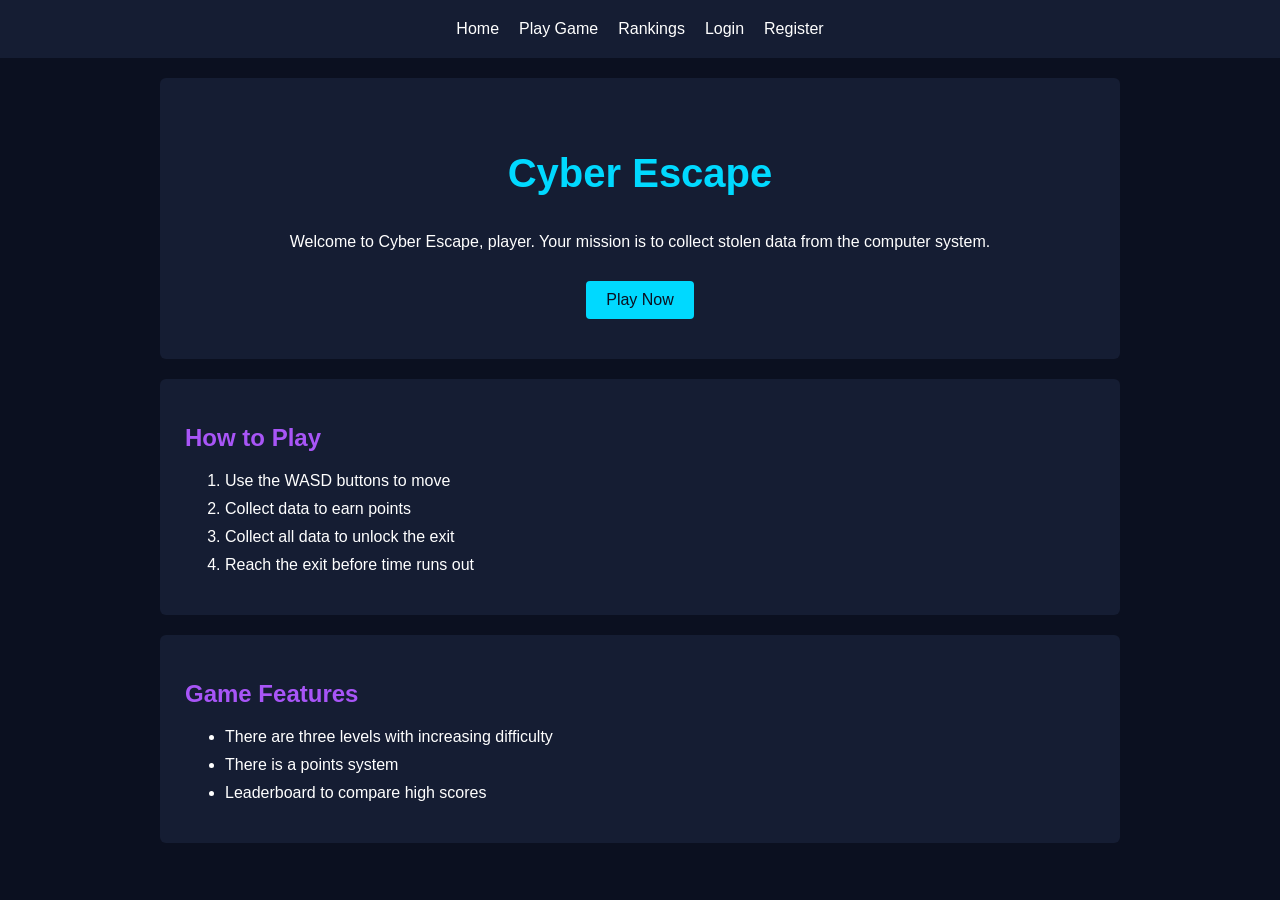
<file: index.html>
<!DOCTYPE html>
<html lang="eng">

<head>

    <script src="js/navigation.js" defer></script>
    
    <meta charset="UTF-8">
    <meta name="viewport" content="width=device-width, initial-scale=1.0">
    <title>Cyber Escape - Home</title>
    <link rel="stylesheet" href="css/main.css">
</head>

<body>
    <header>
        <nav>
            <a href="index.html">Home</a>
            <a href="game.html">Play Game</a>
            <a href="rankings.html">Rankings</a>
            <a href="login.html" id="loginLink">Login</a>
            <a href="register.html" id="registerLink">Register</a>

            <span id="loggedInUser" hidden></span>
            <button id="logoutButton" type="button" hidden>Logout</button>
        </nav>

    </header>

    <main>
        <section class="welcome">
            <h1>Cyber Escape</h1>

            <p>
                Welcome to Cyber Escape, player. Your mission is to collect stolen data from the computer system.
            </p>

            <a href="game.html" class="play-button">Play Now</a>
        </section>

        <section class="instructions">
            <h2>How to Play</h2>

            <ol>
                <li>Use the WASD buttons to move</li>
                <li>Collect data to earn points</li>
                <li>Collect all data to unlock the exit</li>
                <li>Reach the exit before time runs out</li>
            </ol>
        </section>

        <section class="features">
            <h2>Game Features</h2>

            <ul>
                <li>There are three levels with increasing difficulty</li>
                <li>There is a points system</li>
                <li>Leaderboard to compare high scores</li>
            </ul>
        </section>

    </main>

</body>
</html>
</file>
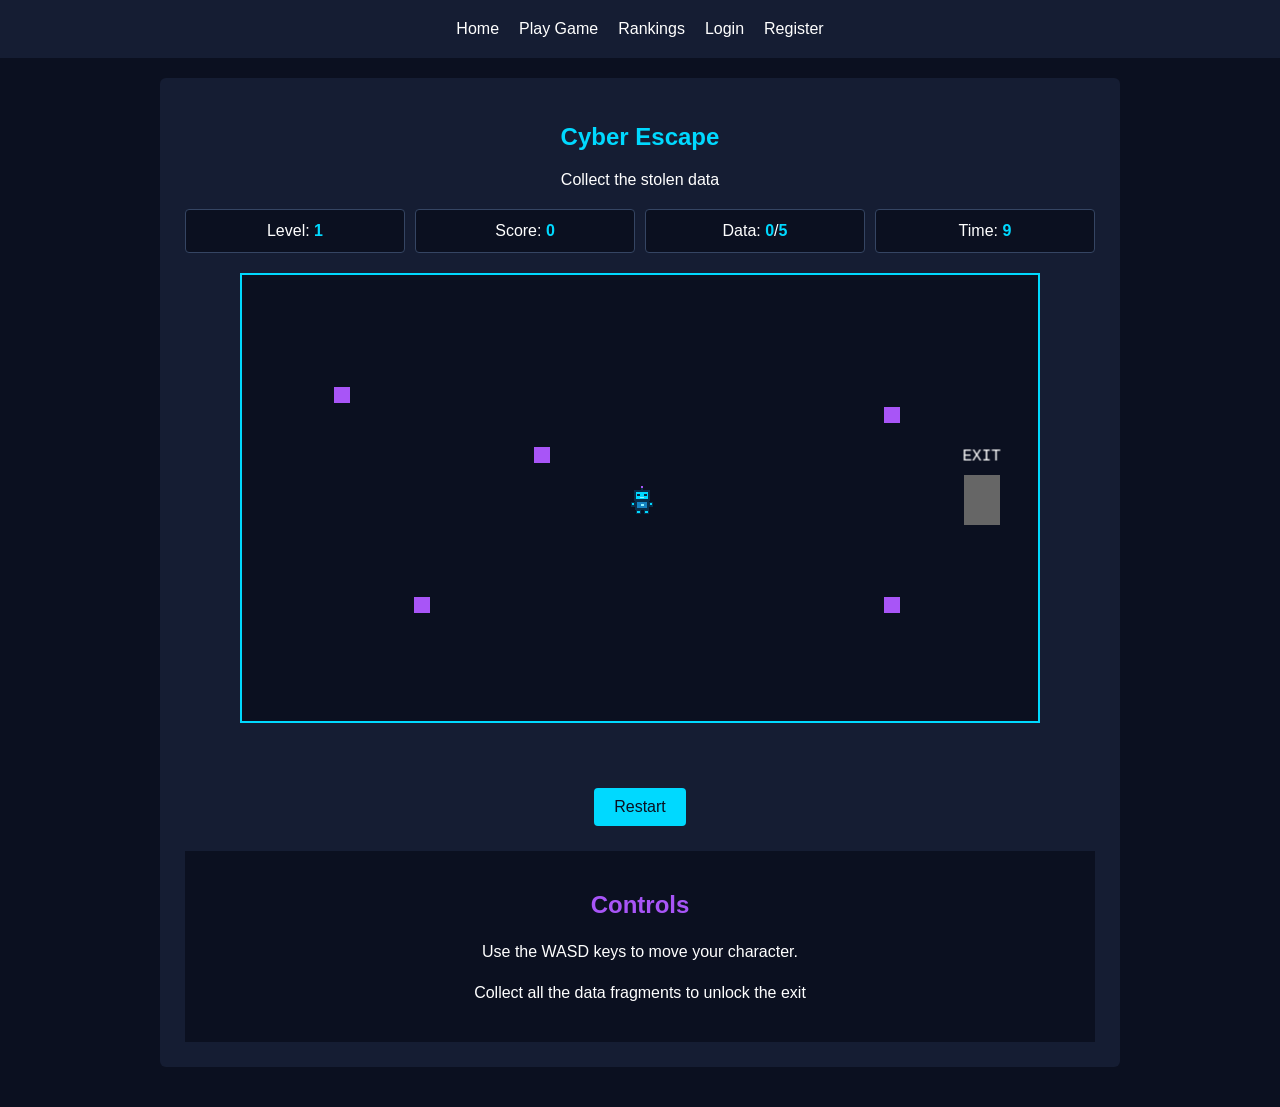
<file: game.html>
<!DOCTYPE html>
<html lang="en">


<head>
    <meta charset="UTF-8">
    <meta name="viewport" content="width=device-width, initial-scale=1.0">
    <title>Cyber Escape - Game</title>
    <link rel="stylesheet" href="css/main.css">
    <script src="js/navigation.js" defer></script>
    <script src="js/vendor/phaser.min.js"></script>
    <script type="module" src="js/game/main.js"></script>


</head>

<body>
    <header>
        <nav>
            <a href="index.html">Home</a>
            <a href="game.html">Play Game</a>
            <a href="rankings.html">Rankings</a>
            <a href="login.html" id="loginLink">Login</a>
            <a href="register.html" id="registerLink">Register</a>

            <span id="loggedInUser" hidden></span>
            <button id="logoutButton" type="button" hidden>Logout</button>
        </nav>

    </header>

    <main>

        

        <section class="game-page">
            <h1>Cyber Escape</h1>

            <p>Collect the stolen data</p>

        
            <div class="game-info">
                <p>Level: <span id="level">1</span></p>
                <p>Score: <span id="score">0</span></p>
                <p>Data: <span id="dataCollected">0</span>/<span id="dataTotal">5</span></p>
                <p>Time: <span id="timer">10</span></p>
                
            </div>

            <div id="gameContainer"></div>

           

            <p id="gameMessage" aria-live="polite"></p>

           

            <div class="game-controls">
                <button id="restartButton" type="button">Restart</button>
            </div>

            

            <div class="game-instruction">
                <h2>Controls</h2>
                <p>Use the WASD keys to move your character.</p>
                <p>Collect all the data fragments to unlock the exit</p>
            </div>

        </section>

    </main>


</body>
</html>
</file>
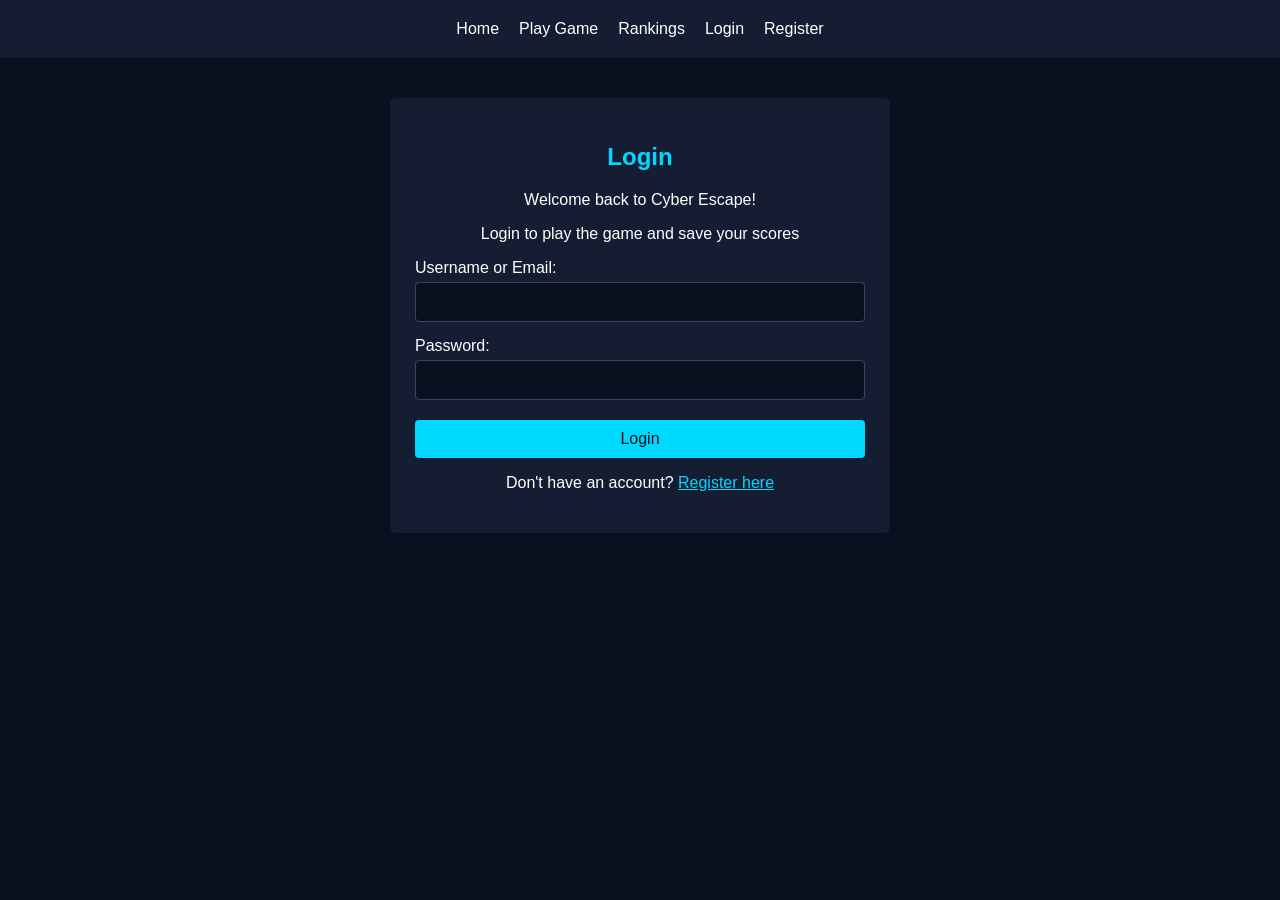
<file: login.html>
<!DOCTYPE html>
<html lang="eng">

<head>

    <script src="js/navigation.js" defer></script>
    
    <meta charset="UTF-8">
    <meta name="viewport" content="width=device-width, initial-scale=1.0">
    <title> Cyber Escape - Login</title>
    <link rel="stylesheet" href="css/main.css">
    <script src="js/login.js" defer></script>

</head>

<body>

    <header>
        <nav>
            <a href="index.html">Home</a>
            <a href="game.html">Play Game</a>
            <a href="rankings.html">Rankings</a>
            <a href="login.html" id="loginLink">Login</a>
            <a href="register.html" id="registerLink">Register</a>

            <span id="loggedInUser" hidden></span>
            <button id="logoutButton" type="button" hidden>Logout</button>
        </nav>

    </header>

    <main>

        <section class="account-page">
            <h1>Login</h1>

            <p>Welcome back to Cyber Escape!</p>
            <p>Login to play the game and save your scores</p>


            <form id="loginForm" class="account-form" novalidate>

                
            <label for="loginUsername">Username or Email:</label>
            <input type="text" id="loginUsername" autocomplete="username">

            <label for="loginPassword">Password:</label>
            <input type="password" id="loginPassword" autocomplete="current-password">
 
            <button type="submit">Login</button>
            </form>

            <p id="loginMessage" aria-live="polite"></p>

            <p>
                Don't have an account?
                <a href="register.html">Register here</a>

            </p>
        </section>

    </main>

</body>
</html>
</file>
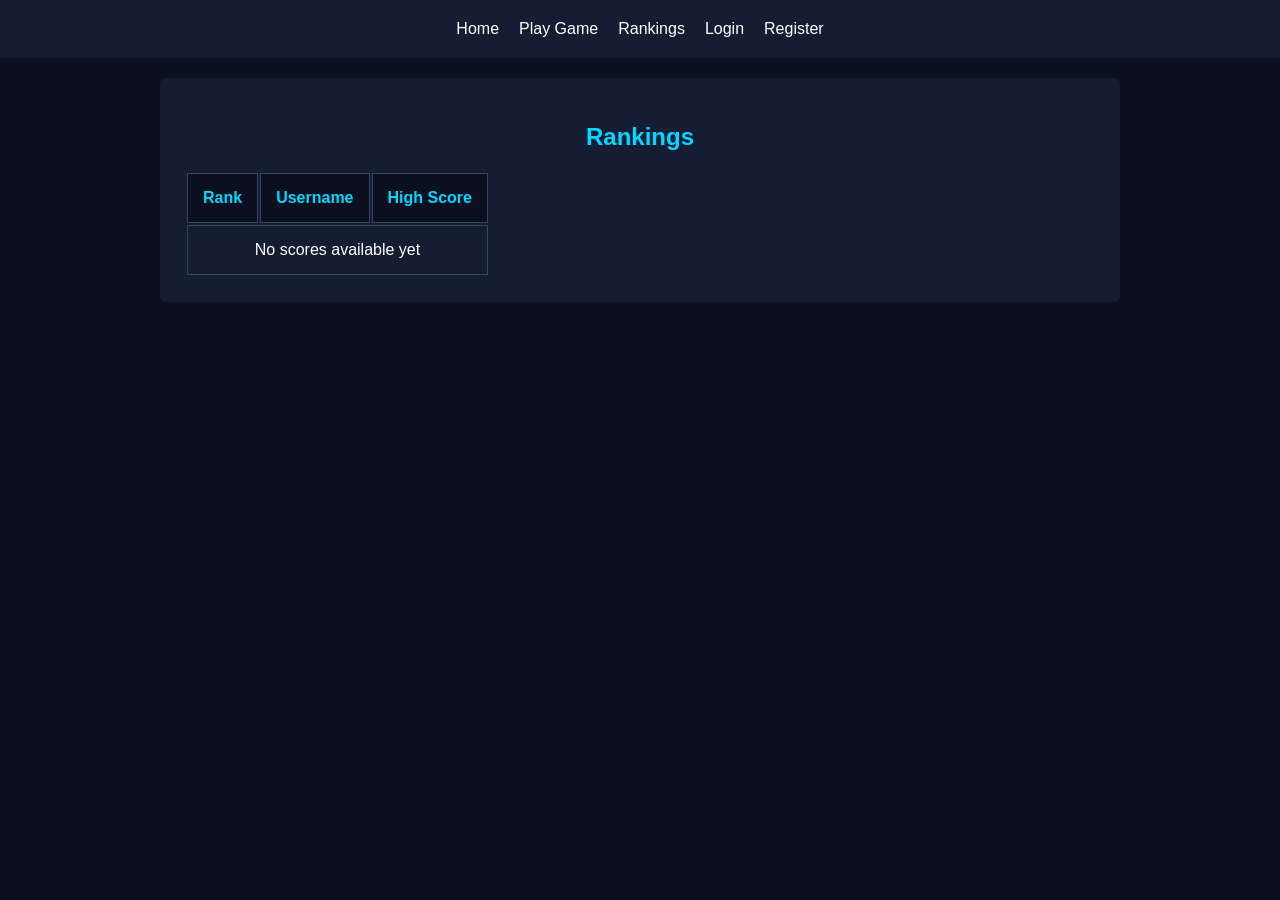
<file: rankings.html>
<!DOCTYPE html>
<html lang="en">

<head>
    <meta charset="UTF-8">
    <meta name="viewport" content="width=device-width, initial-scale=1.0">
    <title>Cyber Escape - Game</title>
    <link rel="stylesheet" href="css/main.css">
    <script src="js/navigation.js" defer></script>
    <script src="js/rankings.js" defer></script>
</head>


<body>

    <header>
        <nav>
            <a href="index.html">Home</a>
            <a href="game.html">Play Game</a>
            <a href="rankings.html">Rankings</a>
            <a href="login.html" id="loginLink">Login</a>
            <a href="register.html" id="registerLink">Register</a>

            <span id="loggedInUser" hidden></span>
            <button id="logoutButton" type="button" hidden>Logout</button>
        </nav>
    </header>

    <main>

        <section class="rankings-page">
            <h1>Rankings</h1>

            <table id="rankingsTable">
                <thead>
                    <tr>
                        <th>Rank</th>
                        <th>Username</th>
                        <th> High Score</th>
                    </tr>
                </thead>
                <tbody id="rankingsBody">
                    <tr>
                        <td colspan="3">No scores available yet</td>
                    </tr>
                    
                </tbody>
            </table>

        </section>

    </main>


</body>
</html>
</file>
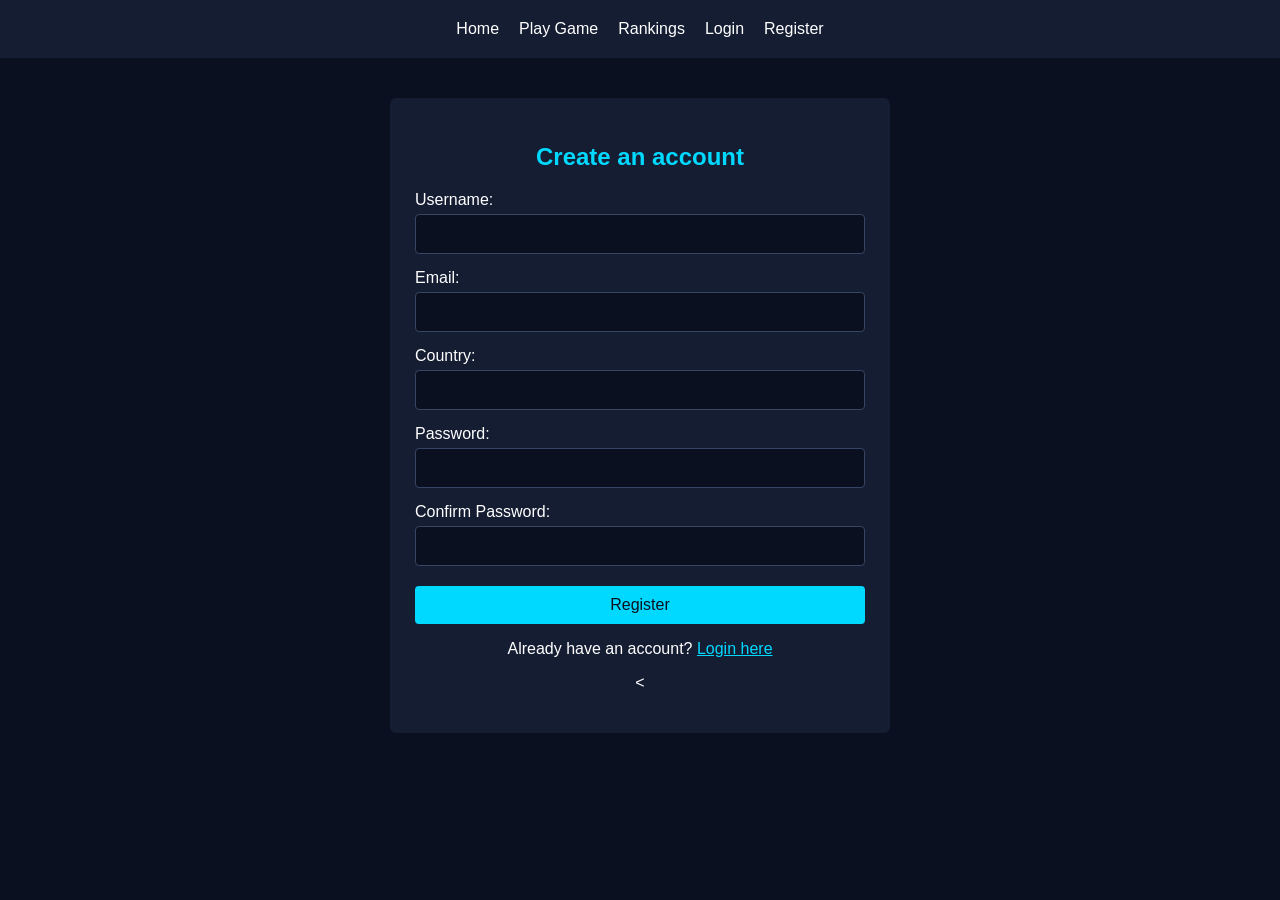
<file: register.html>
<!DOCTYPE html>
<html lang="eng">

<head>

    <script src="js/navigation.js" defer></script>
    
    <meta charset="UTF-8">
    <meta name="viewport" content="width=device-width, initial-scale=1.0">
    <title> Cyber Escape - Register</title>
    <link rel="stylesheet" href="css/main.css">
    <script src="js/register.js" defer ></script>

</head>

<body>

    <header>
        <nav>
            <a href="index.html">Home</a>
            <a href="game.html">Play Game</a>
            <a href="rankings.html">Rankings</a>
            <a href="login.html" id="loginLink">Login</a>
            <a href="register.html" id="registerLink">Register</a>
            <span id="loggedInUser" hidden></span>
            <button id="logoutButton" type="button" hidden>Logout</button>
        </nav>

    </header>

    <main>

        <section class="account-page">
            <h1>Create an account</h1>
            
            <form id="registerForm" class="account-form" novalidate>

                  <label for="username">Username:</label>
                  <input type="text" id="username">

                  <label for="email">Email:</label>
                  <input type="email" id="email">

                  <label for="country">Country:</label>
                  <input type="text" id="country">

                  <label for="password">Password:</label>
                  <input type="password" id="password">

                  <label for="confirmPassword">Confirm Password:</label>
                  <input type="password" id="confirmPassword">

                  <button type="submit">Register</button>
            </form>

            <p>Already have an account?
                <a href="login.html">Login here</a>
            </p>

            <p id="registerMessage"><</p>



        </section>
    </main>

</body>


</html>
</file>
<file: css/main.css>
* {
    box-sizing: border-box;
}

body {
    margin: 0;
    background-color: #0b1020;
    color: white;
    font-family: Arial, sans-serif;
}

/*nav bar*/

header {
    background-color: #151d33;
    padding: 20px;
}

nav {
    display: flex;
    justify-content: center;
    align-items: center;
    gap: 20px;
    flex-wrap: wrap;
}

nav a {
    color: white;
    text-decoration: none;
}


/*main*/

main {
    max-width: 1000px;
    margin: auto;
    padding: 20px;
}

section {
    background-color: #151d33;
    padding: 25px;
    margin-bottom: 20px;
    border-radius: 6px;
}

/*homepage*/

.welcome {
    text-align: center;
    padding: 40px 25px;
}

.welcome h1 {
    color: #00d9ff;
    font-size: 40px;
}

.welcome p {
    line-height: 1.6;
}

.instructions h2,
.features h2 {
    color: #a855f7;
}

.instructions li,
.features li {
    margin-bottom: 10px;
}

/* buttons*/

.play-button,
.account-form button,
#logoutButton,
.game-controls button {
    background-color: #00d9ff;
    color: #0b1020;
    padding: 10px 20px;
    border: none;
    border-radius: 4px;
    cursor: pointer;
    font-size: 16px;
}

.play-button {
    display: inline-block;
    text-decoration: none;
    margin-top: 10px;
}



/*footer */

footer {
    background-color: #151d33;
    text-align: center;
    padding: 20px;
    color: white;
}

/*login + regist pages*/

.account-page {
    max-width: 500px;
    margin: 20px auto;
}

.account-page h1 {
    text-align: center;
    color: #00d9ff;
}

.account-page p {
    text-align: center;
}

.account-form label {
    display: block;
    margin-top: 15px;
    margin-bottom: 5px;
}

.account-form input {
    width: 100%;
    padding: 10px;
    background-color: #0b1020;
    color: white;
    border: 1px solid #354563;
    border-radius: 4px;
    font-size: 16px;
}

.account-form button {
    width: 100%;
    margin-top: 20px;
}

.account-page a {
    color: #00d9ff;
}



#registerMessage,
#loginMessage {
    margin-top: 15px;
}

.error-message {
    color: #ff6878;
}

.success-message {
    color: #40e0a0;
}

/*logged in user and logout*/

#loggedInUser {
    color: #00d9ff;
}

#logoutButton {
    padding: 8px 12px;
}

/*game page */

.game-page {
    text-align: center;
}

.game-page h1 {
    color: #00d9ff;
}

/* game info*/

.game-info {
    display: flex;
    justify-content: center;
    flex-wrap: wrap;
    gap: 10px;
    margin: 20px 0;
}

.game-info p {
    background-color: #0b1020;
    padding: 12px;
    border: 1px solid #354563;
    border-radius: 4px;
    flex: 1;
    min-width: 110px;
    margin: 0;
}

.game-info span {
    color: #00d9ff;
    font-weight: bold;
}

/* game area */

#gameContainer {
    width: 100%;
    max-width: 800px;
    aspect-ratio: 16 / 9;
    background-color: #0b1020;
    border: 2px solid #00d9ff;
    margin: 20px auto;
    overflow: hidden;
}

/*game messages and controls*/

#gameMessage {
    color: #00d9ff;
    min-height: 25px;
}

.game-controls {
    display: flex;
    justify-content: center;
    gap: 10px;
    margin: 20px 0;
}

.game-controls button:disabled {
    opacity: 0.5;
    cursor: not-allowed;
}

/*game instructions*/

.game-instruction {
    background-color: #0b1020;
    padding: 20px;
    margin-top: 25px;
}

.game-instruction h2 {
    color: #a855f7;
}

.game-instruction p {
    line-height: 1.6;
}



a:focus-visible,
button:focus-visible,
input:focus-visible {
    outline: 2px solid white;
}


/*rankings page*/

.rankings-page {
    text-align: center;
}

.rankings-page h1 {
    color: #00d9ff;
}

/*rankings table*/

.rankingsTable {
    width: 100%;
    border-collapse: collapse;
    margin-top: 25px;
}

#rankingsTable th,
#rankingsTable td {
    border: 1px solid #354563;
    padding: 15px;
    text-align: center;
}

#rankingsTable th {
    background-color: #0b1020;
    color: #00d9ff;
}
</file>
